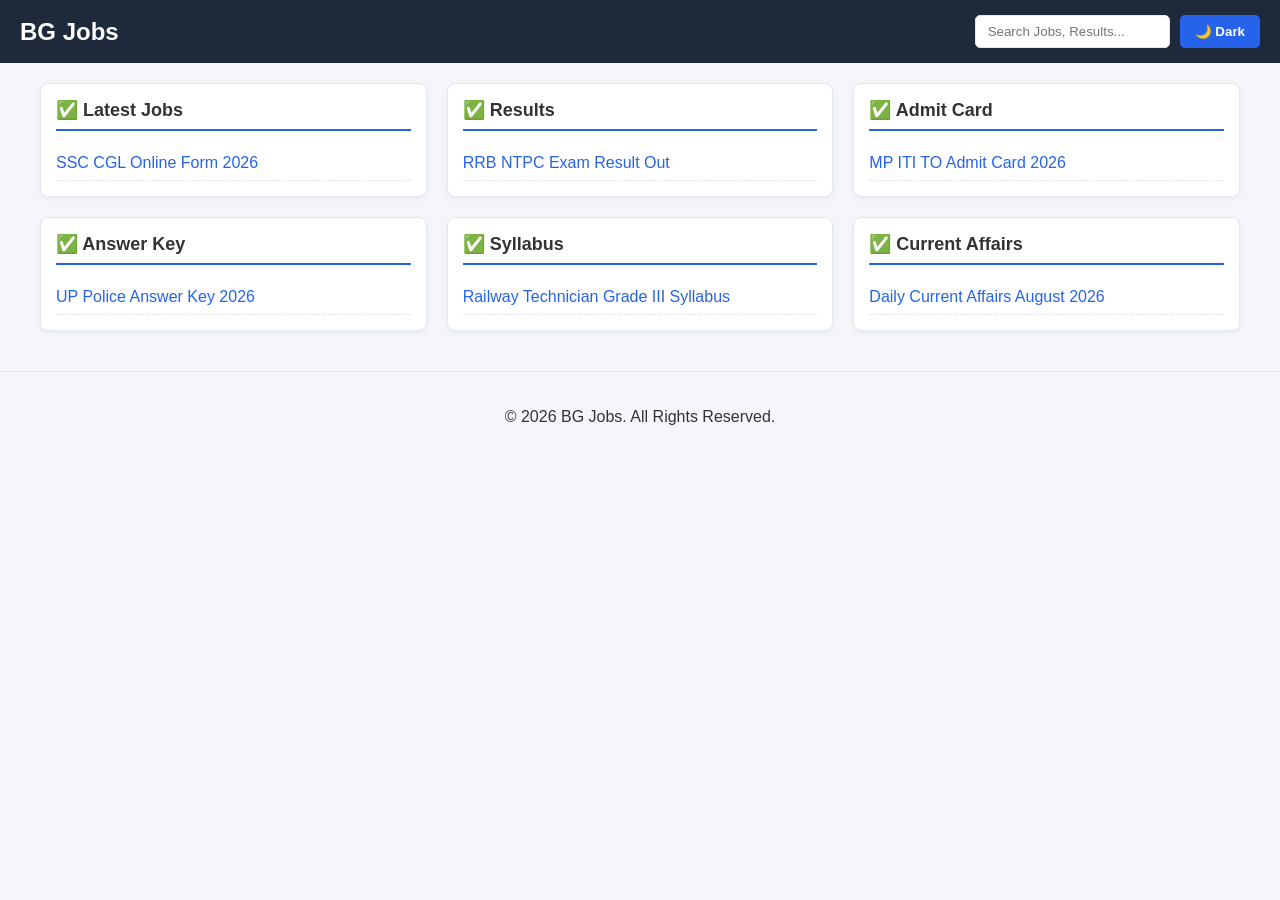
<file: index.html>
<!DOCTYPE html>
<html lang="hi">
<head>
    <meta charset="UTF-8">
    <meta name="viewport" content="width=device-width, initial-scale=1.0">
    <title>BG Jobs - Latest Government Jobs, Results, Admit Card</title>
    <meta name="description" content="BG Jobs - Get latest government job updates, results, admit cards, syllabus, and daily current affairs.">
    <meta name="keywords" content="BG Jobs, Latest Jobs, Admit Card, Sarkari Result, Syllabus, Current Affairs">
    <link rel="stylesheet" href="style.css">
</head>
<body>

    <header>
        <div class="logo">BG Jobs</div>
        <div class="controls">
            <input type="text" id="searchInput" placeholder="Search Jobs, Results..." onkeyup="searchJobs()">
            <button id="themeToggle" onclick="toggleTheme()">🌙 Dark</button>
        </div>
    </header>

    <div class="container">
        <!-- Grid Categories -->
        <div class="grid">
            <div class="card">
                <h2>✅ Latest Jobs</h2>
                <ul id="latest_jobs"></ul>
            </div>
            <div class="card">
                <h2>✅ Results</h2>
                <ul id="results"></ul>
            </div>
            <div class="card">
                <h2>✅ Admit Card</h2>
                <ul id="admit_card"></ul>
            </div>
            <div class="card">
                <h2>✅ Answer Key</h2>
                <ul id="answer_key"></ul>
            </div>
            <div class="card">
                <h2>✅ Syllabus</h2>
                <ul id="syllabus"></ul>
            </div>
            <div class="card">
                <h2>✅ Current Affairs</h2>
                <ul id="current_affairs"></ul>
            </div>
        </div>
    </div>

    <footer>
        <p>&copy; 2026 BG Jobs. All Rights Reserved.</p>
    </footer>

    <script src="script.js"></script>
</body>
</html>
</file>
<file: style.css>
:root {
    --bg-color: #f4f6f9;
    --card-bg: #ffffff;
    --text-color: #333333;
    --header-bg: #1e293b;
    --header-text: #ffffff;
    --border-color: #e2e8f0;
    --accent-color: #2563eb;
}

[data-theme="dark"] {
    --bg-color: #0f172a;
    --card-bg: #1e293b;
    --text-color: #f8fafc;
    --header-bg: #020617;
    --header-text: #ffffff;
    --border-color: #334155;
    --accent-color: #38bdf8;
}

body {
    margin: 0;
    font-family: Arial, sans-serif;
    background-color: var(--bg-color);
    color: var(--text-color);
    transition: 0.3s;
}

header {
    background-color: var(--header-bg);
    color: var(--header-text);
    padding: 15px 20px;
    display: flex;
    justify-content: space-between;
    align-items: center;
    flex-wrap: wrap;
    gap: 10px;
}

.logo {
    font-size: 24px;
    font-weight: bold;
}

.controls {
    display: flex;
    gap: 10px;
}

#searchInput {
    padding: 8px 12px;
    border-radius: 5px;
    border: 1px solid var(--border-color);
    outline: none;
}

#themeToggle {
    padding: 8px 15px;
    cursor: pointer;
    border: none;
    border-radius: 5px;
    background: var(--accent-color);
    color: white;
    font-weight: bold;
}

.container {
    max-width: 1200px;
    margin: 20px auto;
    padding: 0 15px;
}

.grid {
    display: grid;
    grid-template-columns: repeat(auto-fit, minmax(300px, 1fr));
    gap: 20px;
}

.card {
    background: var(--card-bg);
    border-radius: 8px;
    padding: 15px;
    box-shadow: 0 2px 5px rgba(0,0,0,0.05);
    border: 1px solid var(--border-color);
}

.card h2 {
    font-size: 18px;
    margin-top: 0;
    border-bottom: 2px solid var(--accent-color);
    padding-bottom: 8px;
}

ul {
    list-style: none;
    padding: 0;
    margin: 0;
}

li {
    padding: 8px 0;
    border-bottom: 1px dashed var(--border-color);
}

li a {
    color: var(--accent-color);
    text-decoration: none;
}

li a:hover {
    text-decoration: underline;
}

footer {
    text-align: center;
    padding: 20px;
    margin-top: 40px;
    border-top: 1px solid var(--border-color);
}
</file>
